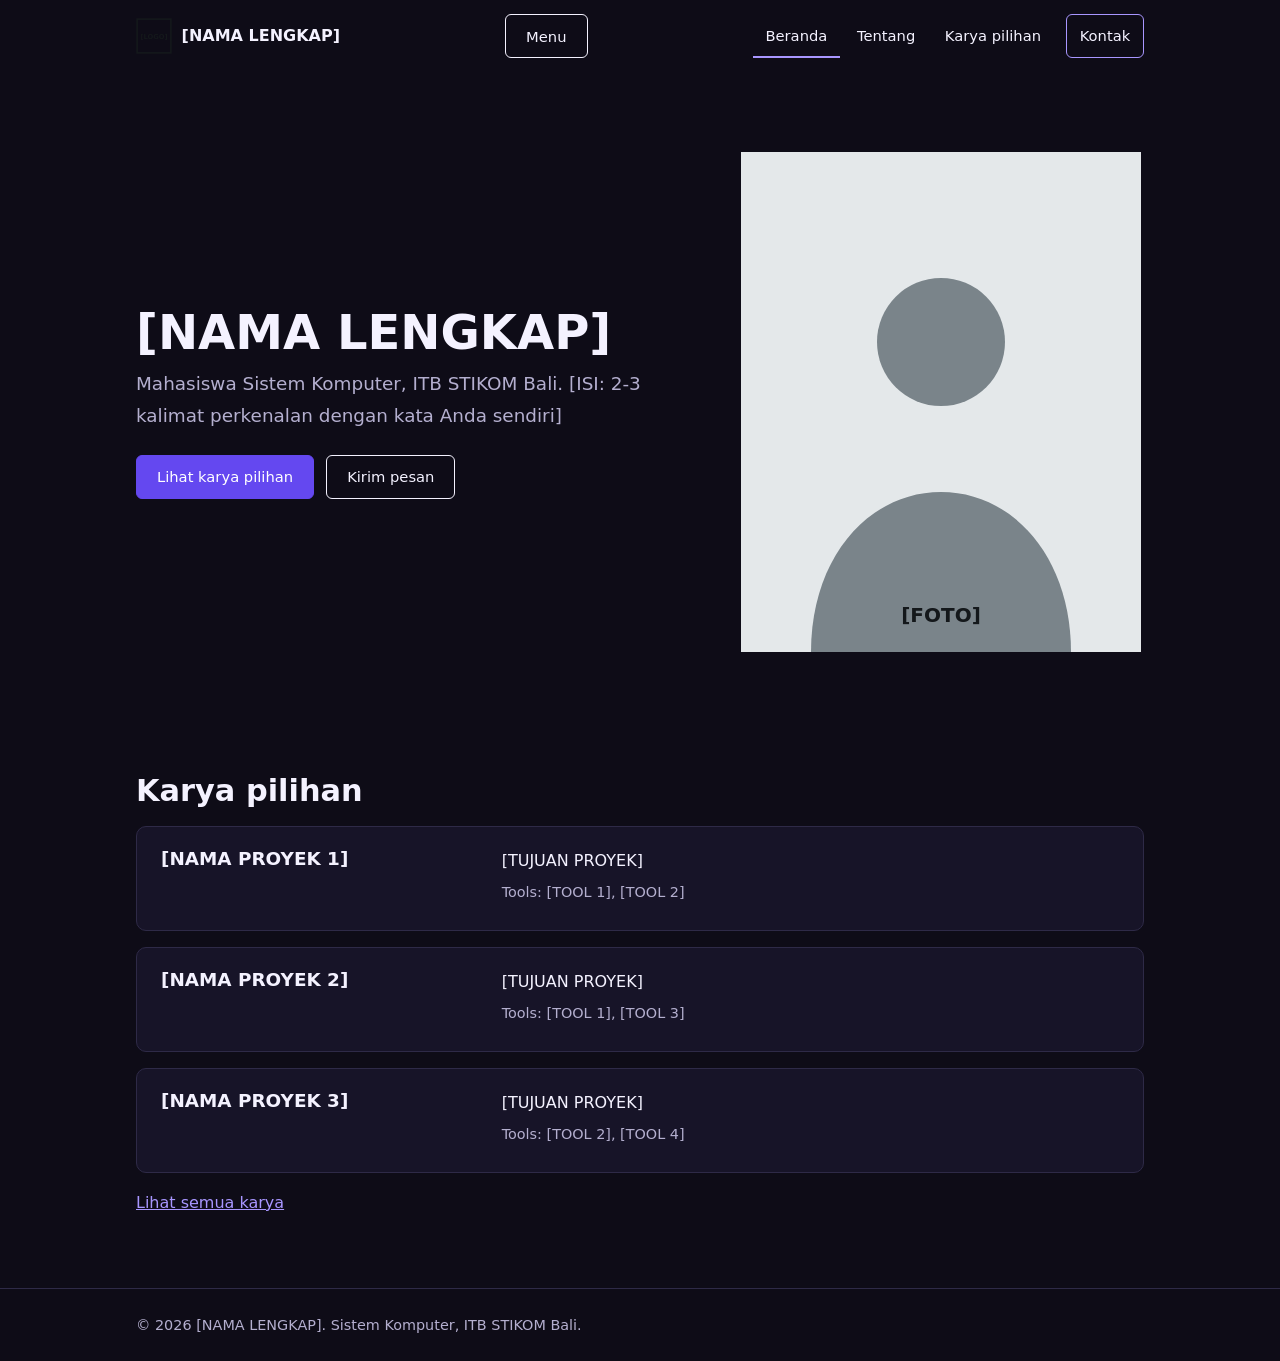
<file: index.html>
<!doctype html>
<html lang="id">
<head>
<meta charset="utf-8">
<meta name="viewport" content="width=device-width,initial-scale=1">
<title>Beranda | [NAMA LENGKAP]</title>
<meta name="description" content="Portofolio mahasiswa Sistem Komputer, ITB STIKOM Bali.">
<link rel="icon" href="assets/logo.svg" type="image/svg+xml">
<link rel="stylesheet" href="css/style.css">
</head>
<body data-page="beranda">
<a class="skip" href="#isi">Lewati ke konten</a>
<header id="hdr"></header>
<main id="isi" tabindex="-1">
<section class="wrap hero">
  <div>
    <h1 id="h-nama"></h1>
    <p class="lead" id="h-sub"></p>
    <div class="actions"><a class="btn pri" href="karya.html">Lihat karya pilihan</a><a class="btn" href="kontak.html">Kirim pesan</a></div>
  </div>
  <img src="assets/foto-placeholder.svg" alt="Foto profil sementara" width="400" height="500">
</section>
<section class="wrap">
  <h2>Karya pilihan</h2>
  <div id="daftar" class="state">Memuat karya…</div>
  <p><a href="karya.html">Lihat semua karya</a></p>
</section>
</main>
<footer id="ftr"></footer>
<noscript><p class="wrap">Situs ini memerlukan JavaScript untuk menampilkan isinya.</p></noscript>
<script src="js/data.js"></script>
<script src="js/main.js"></script>
</body>
</html>
</file>
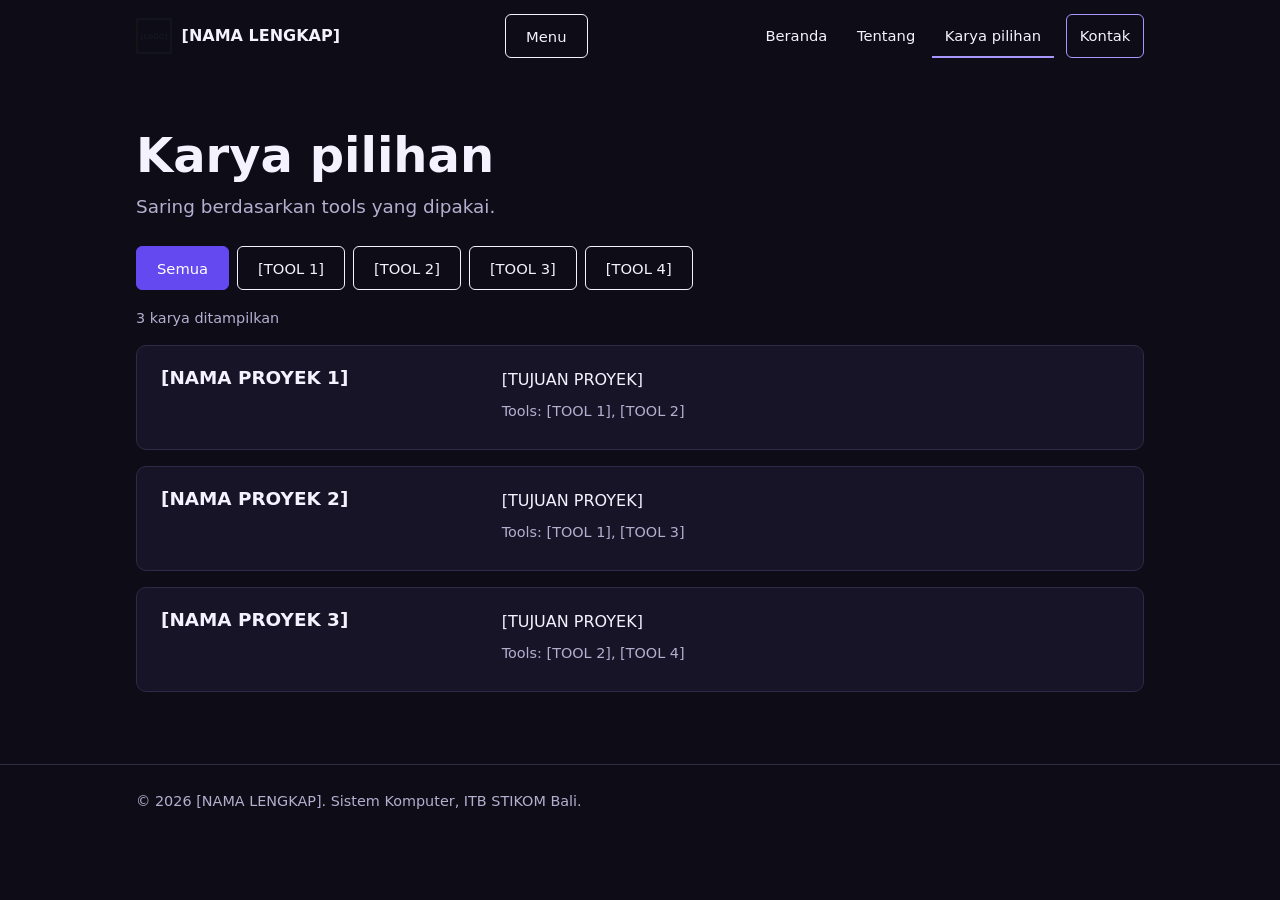
<file: karya.html>
<!doctype html>
<html lang="id">
<head>
<meta charset="utf-8">
<meta name="viewport" content="width=device-width,initial-scale=1">
<title>Karya pilihan | [NAMA LENGKAP]</title>
<meta name="description" content="Daftar karya pilihan.">
<link rel="icon" href="assets/logo.svg" type="image/svg+xml">
<link rel="stylesheet" href="css/style.css">
</head>
<body data-page="karya">
<a class="skip" href="#isi">Lewati ke konten</a>
<header id="hdr"></header>
<main id="isi" tabindex="-1">
<section class="wrap">
  <h1>Karya pilihan</h1>
  <p class="lead">Saring berdasarkan tools yang dipakai.</p>
  <div id="filter" class="filters" role="group" aria-label="Saring karya berdasarkan tools"></div>
  <p id="hasil" class="tools" role="status"></p>
  <div id="daftar" class="state">Memuat karya…</div>
</section>
</main>
<footer id="ftr"></footer>
<noscript><p class="wrap">Situs ini memerlukan JavaScript untuk menampilkan isinya.</p></noscript>
<script src="js/data.js"></script>
<script src="js/main.js"></script>
</body>
</html>
</file>
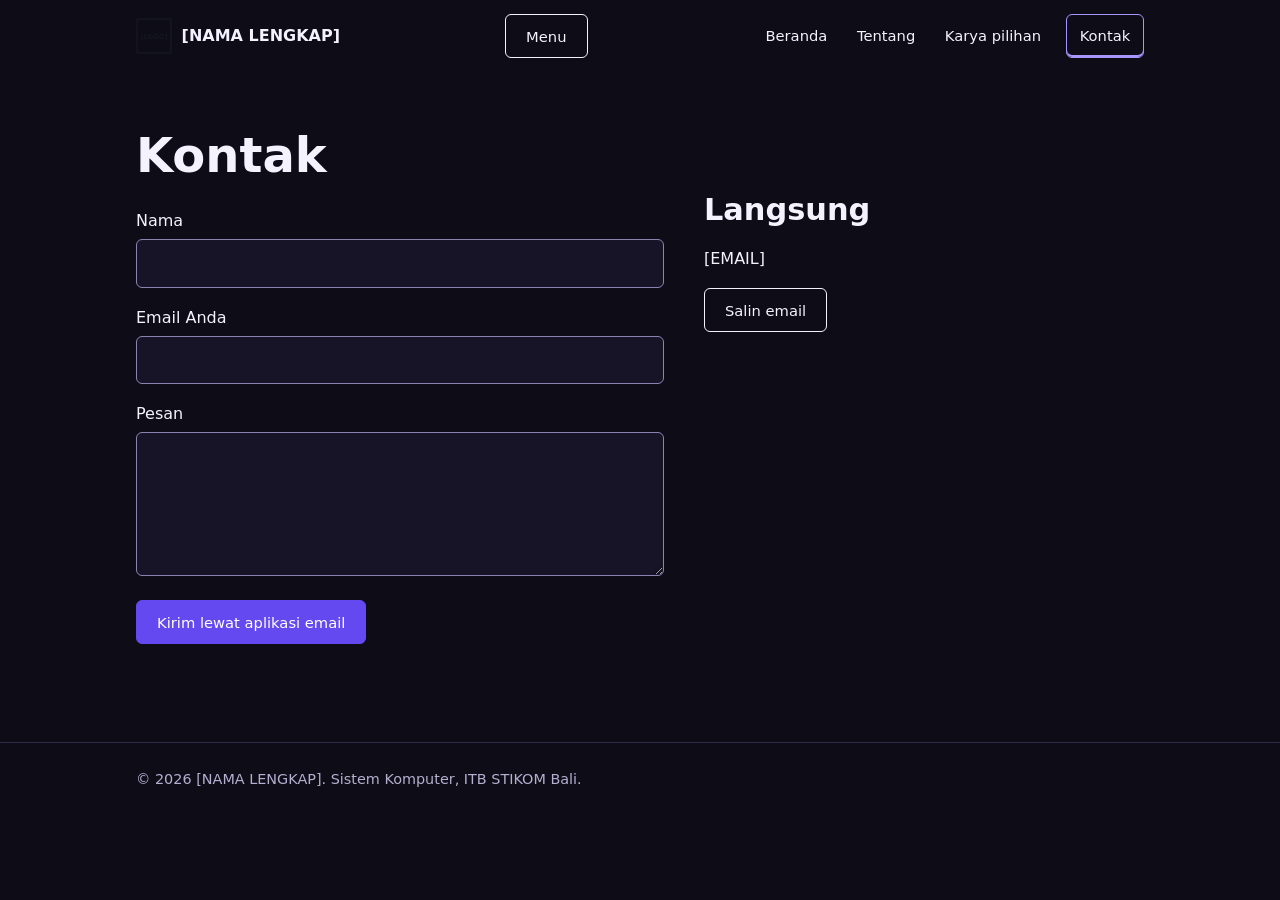
<file: kontak.html>
<!doctype html>
<html lang="id">
<head>
<meta charset="utf-8">
<meta name="viewport" content="width=device-width,initial-scale=1">
<title>Kontak | [NAMA LENGKAP]</title>
<meta name="description" content="Kirim pesan atau hubungi lewat email.">
<link rel="icon" href="assets/logo.svg" type="image/svg+xml">
<link rel="stylesheet" href="css/style.css">
</head>
<body data-page="kontak">
<a class="skip" href="#isi">Lewati ke konten</a>
<header id="hdr"></header>
<main id="isi" tabindex="-1">
<section class="wrap">
  <h1>Kontak</h1>
  <div class="contact-grid">
    <form id="form" novalidate>
      <label for="nama">Nama</label><input id="nama" name="nama" autocomplete="name" required>
      <label for="mail">Email Anda</label><input id="mail" name="email" type="email" autocomplete="email" required>
      <label for="pesan">Pesan</label><textarea id="pesan" name="pesan" required></textarea>
      <p><button class="btn pri" type="submit">Kirim lewat aplikasi email</button></p>
      <p id="msg" class="msg" role="status"></p>
    </form>
    <div>
      <h2>Langsung</h2>
      <p id="email"></p>
      <p><button class="btn" id="salin" type="button">Salin email</button></p>
      <ul id="tautan" class="plain"></ul>
    </div>
  </div>
</section>
</main>
<footer id="ftr"></footer>
<noscript><p class="wrap">Situs ini memerlukan JavaScript untuk menampilkan isinya.</p></noscript>
<script src="js/data.js"></script>
<script src="js/main.js"></script>
</body>
</html>
</file>
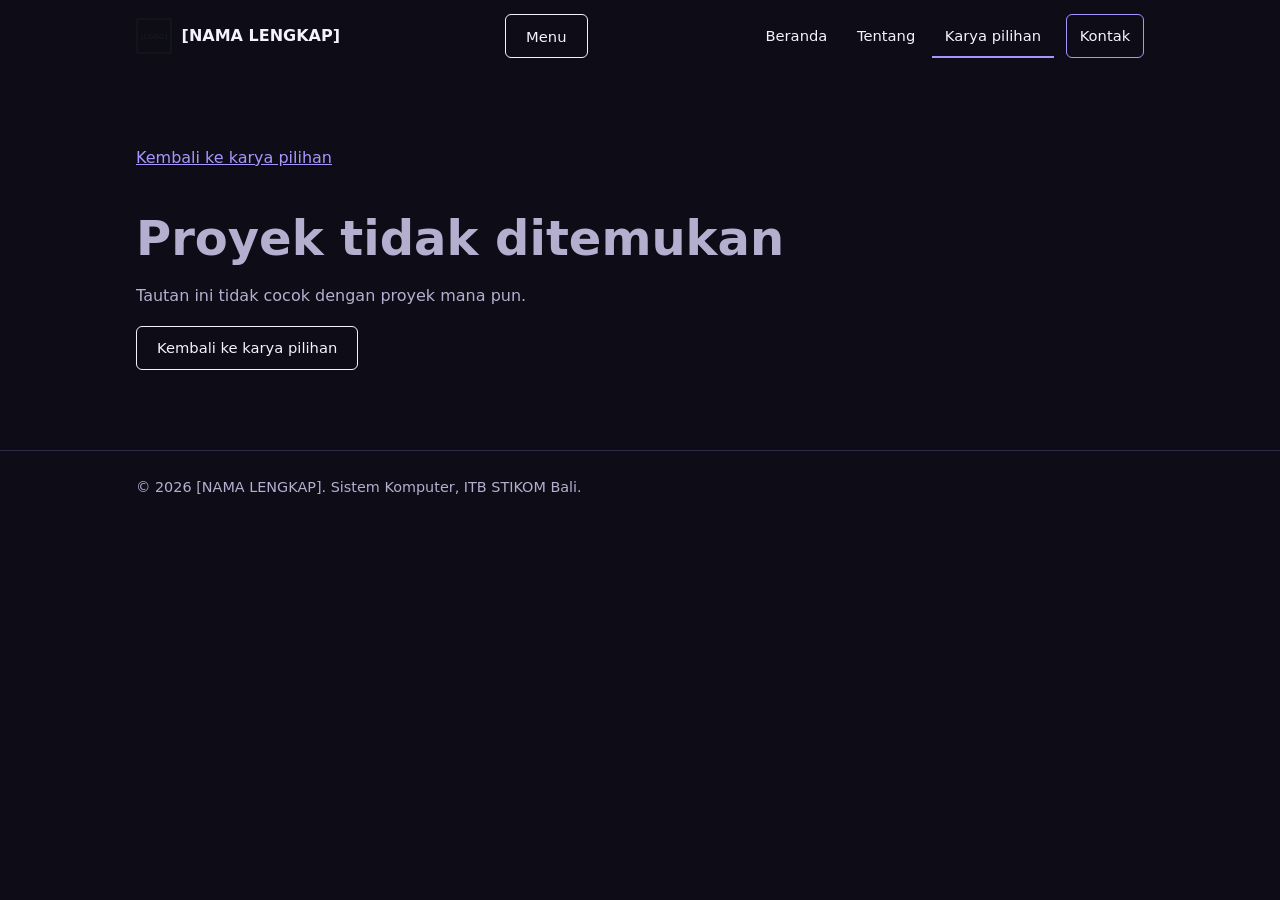
<file: proyek.html>
<!doctype html>
<html lang="id">
<head>
<meta charset="utf-8">
<meta name="viewport" content="width=device-width,initial-scale=1">
<title>Detail proyek | [NAMA LENGKAP]</title>
<meta name="description" content="Detail proyek: peran, tujuan, tools, dan hasil.">
<link rel="icon" href="assets/logo.svg" type="image/svg+xml">
<link rel="stylesheet" href="css/style.css">
</head>
<body data-page="proyek">
<a class="skip" href="#isi">Lewati ke konten</a>
<header id="hdr"></header>
<main id="isi" tabindex="-1">
<section class="wrap">
  <p><a href="karya.html">Kembali ke karya pilihan</a></p>
  <div id="detail" class="state">Memuat proyek…</div>
</section>
</main>
<footer id="ftr"></footer>
<noscript><p class="wrap">Situs ini memerlukan JavaScript untuk menampilkan isinya.</p></noscript>
<script src="js/data.js"></script>
<script src="js/main.js"></script>
</body>
</html>
</file>
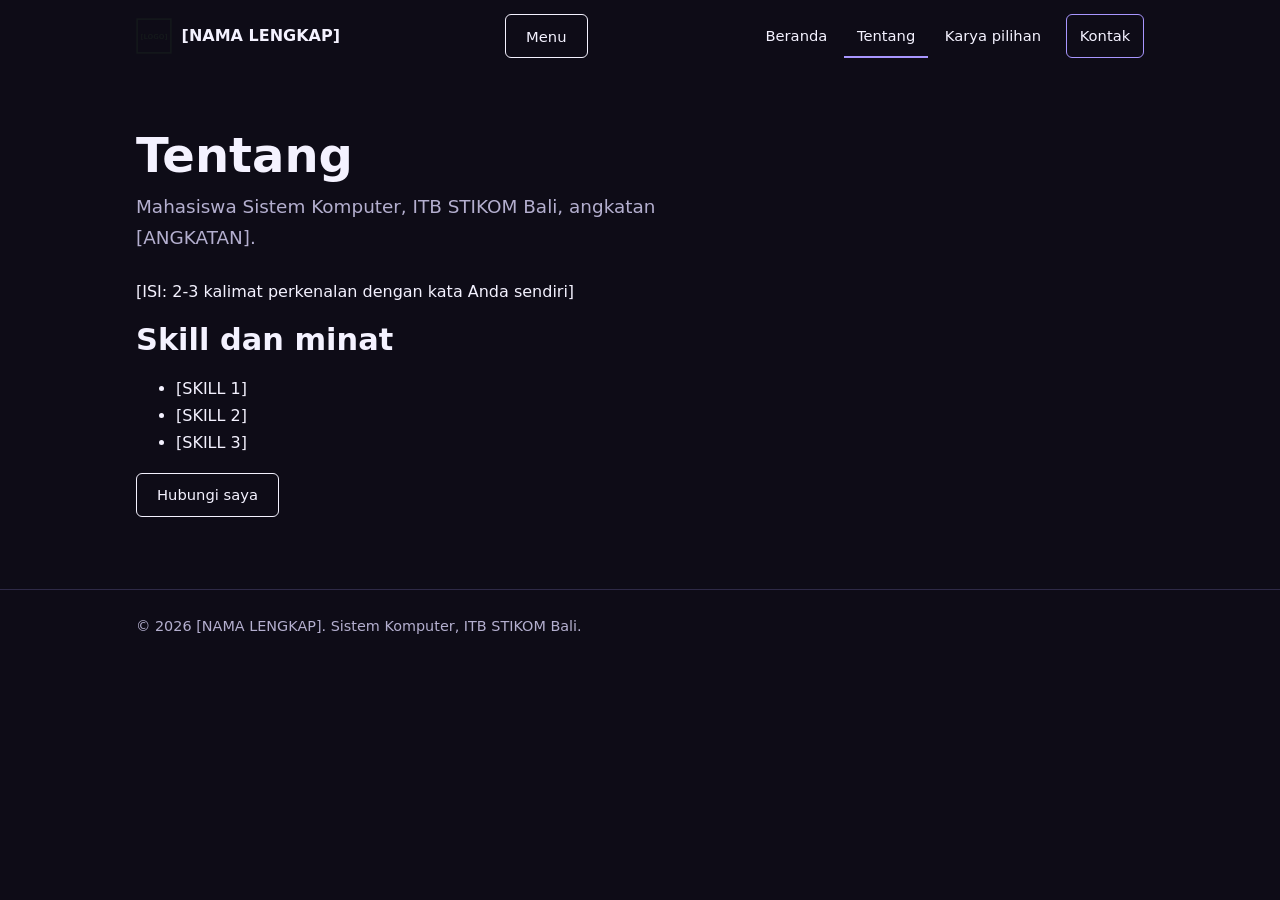
<file: tentang.html>
<!doctype html>
<html lang="id">
<head>
<meta charset="utf-8">
<meta name="viewport" content="width=device-width,initial-scale=1">
<title>Tentang | [NAMA LENGKAP]</title>
<meta name="description" content="Tentang mahasiswa Sistem Komputer ITB STIKOM Bali.">
<link rel="icon" href="assets/logo.svg" type="image/svg+xml">
<link rel="stylesheet" href="css/style.css">
</head>
<body data-page="tentang">
<a class="skip" href="#isi">Lewati ke konten</a>
<header id="hdr"></header>
<main id="isi" tabindex="-1">
<section class="wrap">
  <h1>Tentang</h1>
  <p class="lead" id="kuliah"></p>
  <p id="intro"></p>
  <h2>Skill dan minat</h2>
  <ul id="skill"></ul>
  <p><a class="btn" href="kontak.html">Hubungi saya</a></p>
</section>
</main>
<footer id="ftr"></footer>
<noscript><p class="wrap">Situs ini memerlukan JavaScript untuk menampilkan isinya.</p></noscript>
<script src="js/data.js"></script>
<script src="js/main.js"></script>
</body>
</html>
</file>
<file: css/style.css>
/* Arah visual: mengikuti referensi dari pengguna (gelap, satu aksen violet, sans geometris). */
:root{--bg:#0E0C17;--surf:#171428;--ink:#F4F2FF;--mut:#B4AFCF;--acc:#A896FF;--btn:#6448F0;--btn-h:#5237D6;
--err:#FF9C9C;--line:#2E2A47;--edge:#8A84B0;--r:6px;--card:10px;
--font:"Poppins",system-ui,-apple-system,"Segoe UI",Roboto,sans-serif}
*{box-sizing:border-box}
html{-webkit-text-size-adjust:100%;color-scheme:dark}
body{margin:0;background:var(--bg);color:var(--ink);font:400 1rem/1.7 var(--font);overflow-wrap:break-word}
img{max-width:100%;height:auto;display:block}
a{color:var(--acc)}
:focus-visible{outline:3px solid var(--acc);outline-offset:3px}
main:focus{outline:none}
.skip{position:absolute;left:-999px;top:0}
.skip:focus{left:1rem;top:1rem;z-index:9;background:var(--ink);color:var(--bg);padding:.6rem 1rem}
.wrap{max-width:68rem;margin-inline:auto;padding-inline:clamp(1rem,4vw,2.5rem)}
main>section{padding-block:clamp(1.75rem,5vw,3.5rem)}
h1{font:600 clamp(1.9rem,6vw,3rem)/1.15 var(--font);margin:0 0 .5rem}
h2{font:600 clamp(1.35rem,3.6vw,1.9rem)/1.25 var(--font);margin:0 0 1rem}
.acc{color:var(--acc)}
.hi{font-size:clamp(1.05rem,2.5vw,1.35rem);margin:0}
.role{color:var(--mut);margin:0 0 1rem}
.lead{font-size:clamp(1rem,2.2vw,1.15rem);max-width:36rem;color:var(--mut);margin:0 0 1.5rem}
p{max-width:44rem}

header .wrap{display:flex;flex-wrap:wrap;align-items:center;justify-content:space-between;gap:.5rem 1rem;min-height:4.5rem}
.brand{display:flex;align-items:center;gap:.6rem;min-height:44px;color:var(--ink);text-decoration:none;font-weight:600}
.brand img{width:36px;height:36px}
nav ul{display:flex;align-items:center;gap:.25rem;list-style:none;margin:0;padding:0}
nav a{display:inline-flex;align-items:center;min-height:44px;padding:0 .8rem;color:var(--ink);text-decoration:none;font-size:.92rem}
nav a:hover{color:var(--acc)}
nav a[aria-current=page]{box-shadow:inset 0 -2px var(--acc)}
nav li:last-child a{border:1px solid var(--acc);border-radius:var(--r);margin-left:.5rem}
.menu-btn{display:none}
@media(max-width:44rem){
  .menu-btn{display:inline-flex}
  nav{width:100%}
  nav.closed{display:none}
  nav ul{flex-direction:column;align-items:stretch;border-top:1px solid var(--line);padding-block:.5rem}
  nav li:last-child a{margin:.5rem 0 0;justify-content:center}
}

.btn,.chip{display:inline-flex;align-items:center;justify-content:center;min-height:44px;padding:0 1.25rem;border:1px solid var(--ink);border-radius:var(--r);background:none;color:var(--ink);font:500 .92rem var(--font);text-decoration:none;cursor:pointer;transition:background .15s,border-color .15s,color .15s}
.btn:hover{border-color:var(--acc);color:var(--acc)}
.btn.pri{background:var(--btn);border-color:var(--btn);color:#fff}
.btn.pri:hover{background:var(--btn-h);border-color:var(--btn-h);color:#fff}
.chip[aria-pressed=true]{background:var(--btn);border-color:var(--btn);color:#fff}
.actions{display:flex;flex-wrap:wrap;gap:.75rem}
.filters{display:flex;flex-wrap:wrap;gap:.5rem;margin:0 0 1rem}

.hero{display:grid;gap:2.5rem;padding-block:clamp(1.5rem,7vw,5rem) clamp(2rem,6vw,4rem)}
.photo{position:relative;isolation:isolate;justify-self:center;width:100%;max-width:18rem}
.photo::before{content:"";position:absolute;inset:8% 0 -5% 12%;background:var(--btn);border-radius:1.5rem;z-index:-1}
.photo img{border-radius:1.5rem;width:100%}
.find{display:flex;flex-wrap:wrap;align-items:center;gap:.25rem 1rem;margin-top:1.75rem;color:var(--mut);font-size:.92rem}
.find a{display:inline-flex;align-items:center;min-height:44px}
@media(min-width:48rem){.hero{grid-template-columns:1.4fr 1fr;align-items:center}.photo{justify-self:end}}

.sec{text-align:center}
.sec::after{content:"";display:block;width:4.5rem;height:4px;margin:.9rem auto 0;background:var(--btn);border-radius:2px}
.list{margin-top:1.5rem}
.row{display:grid;gap:.5rem 2rem;padding:1.25rem 1.5rem;margin-bottom:1rem;background:var(--surf);border:1px solid var(--line);border-radius:var(--card);color:inherit;text-decoration:none;transition:border-color .15s}
.row h3{margin:0;font:600 1.15rem/1.35 var(--font)}
.row p{margin:0 0 .35rem}
.row:hover{border-color:var(--acc)}
.row:hover h3{color:var(--acc)}
.tools{color:var(--mut);font-size:.9rem}
@media(min-width:44rem){.row{grid-template-columns:1fr 2fr}}

dl.spec{display:grid;gap:.25rem 2rem;margin:1.5rem 0;padding:1rem 1.5rem;background:var(--surf);border:1px solid var(--line);border-radius:var(--card)}
dl.spec dt{font-weight:600;color:var(--acc);margin-top:1rem}
dl.spec dd{margin:0}
@media(min-width:44rem){dl.spec{grid-template-columns:11rem 1fr}dl.spec dt,dl.spec dd{margin-top:0;padding-block:.9rem;border-top:1px solid var(--line)}dl.spec dt:first-of-type,dl.spec dt:first-of-type+dd{border-top:0}}
.pn{display:flex;flex-wrap:wrap;justify-content:space-between;gap:1rem;margin-top:2rem}
.pn a{display:inline-flex;align-items:center;min-height:44px}

.state{padding-block:1.5rem;color:var(--mut)}
label{display:block;font-weight:500;margin:1rem 0 .3rem}
input,textarea{width:100%;max-width:36rem;min-height:44px;padding:.6rem .75rem;border:1px solid var(--edge);border-radius:var(--r);background:var(--surf);color:var(--ink);font:inherit}
textarea{min-height:9rem}
.msg{min-height:1.6rem;margin:1rem 0 0}
.msg.err{color:var(--err)}
.contact-grid{display:grid;gap:2.5rem}
@media(min-width:48rem){.contact-grid{grid-template-columns:1.2fr 1fr}}
ul.plain{list-style:none;padding:0}
ul.plain li{padding-block:.35rem}
footer{border-top:1px solid var(--line);color:var(--mut);padding-block:1.5rem;font-size:.9rem}
@media(prefers-reduced-motion:reduce){*{transition:none!important;scroll-behavior:auto!important}}
</file>
